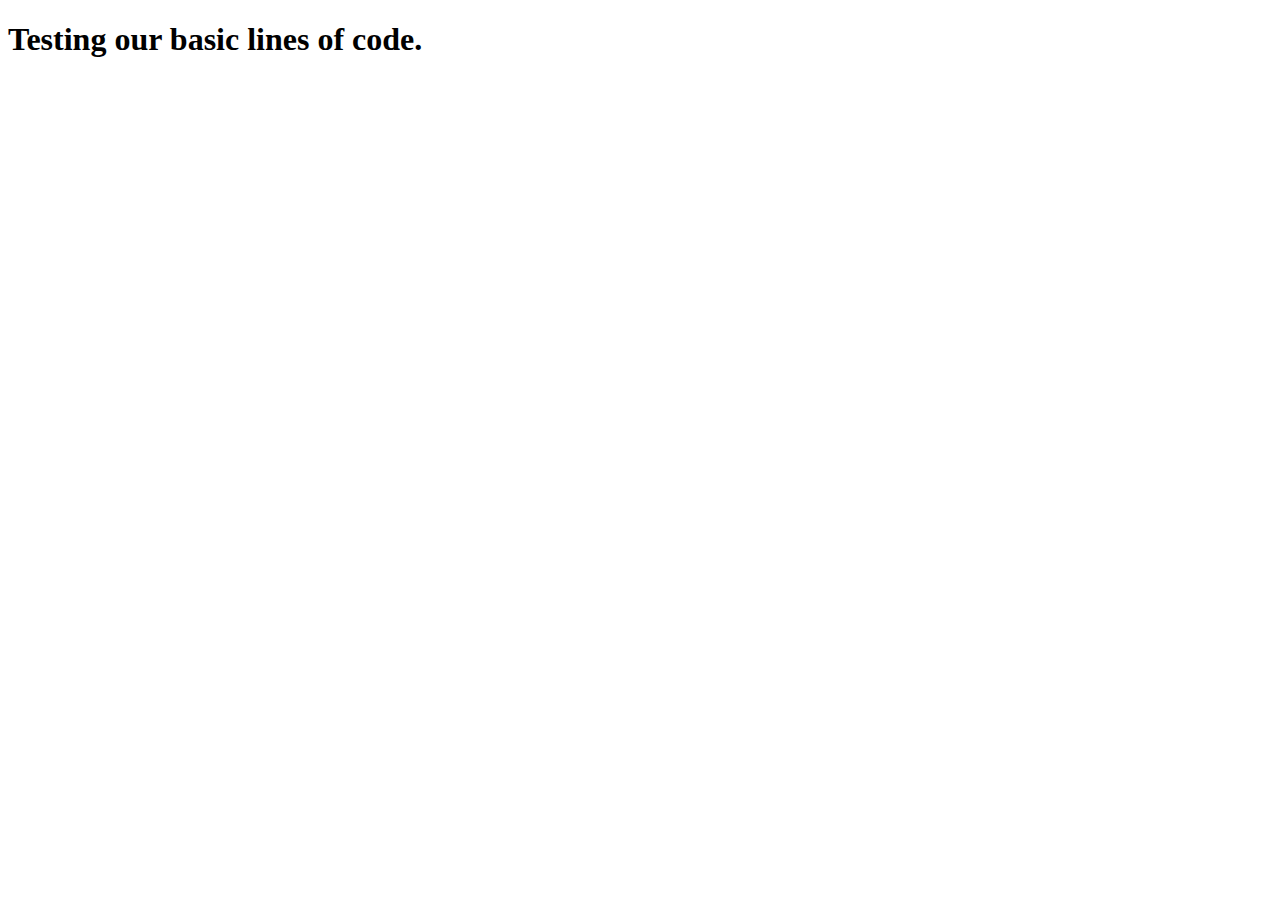
<file: index.html>
<!DOCTYPE html>
<html>
    <head>
        <title>EDIA | Coding Class with أستاذ إبراهيم دهاب</title>
    </head>

    <body>

        <h1>
            Testing our basic lines of code.
        </h1>

    </body>
</html>
</file>
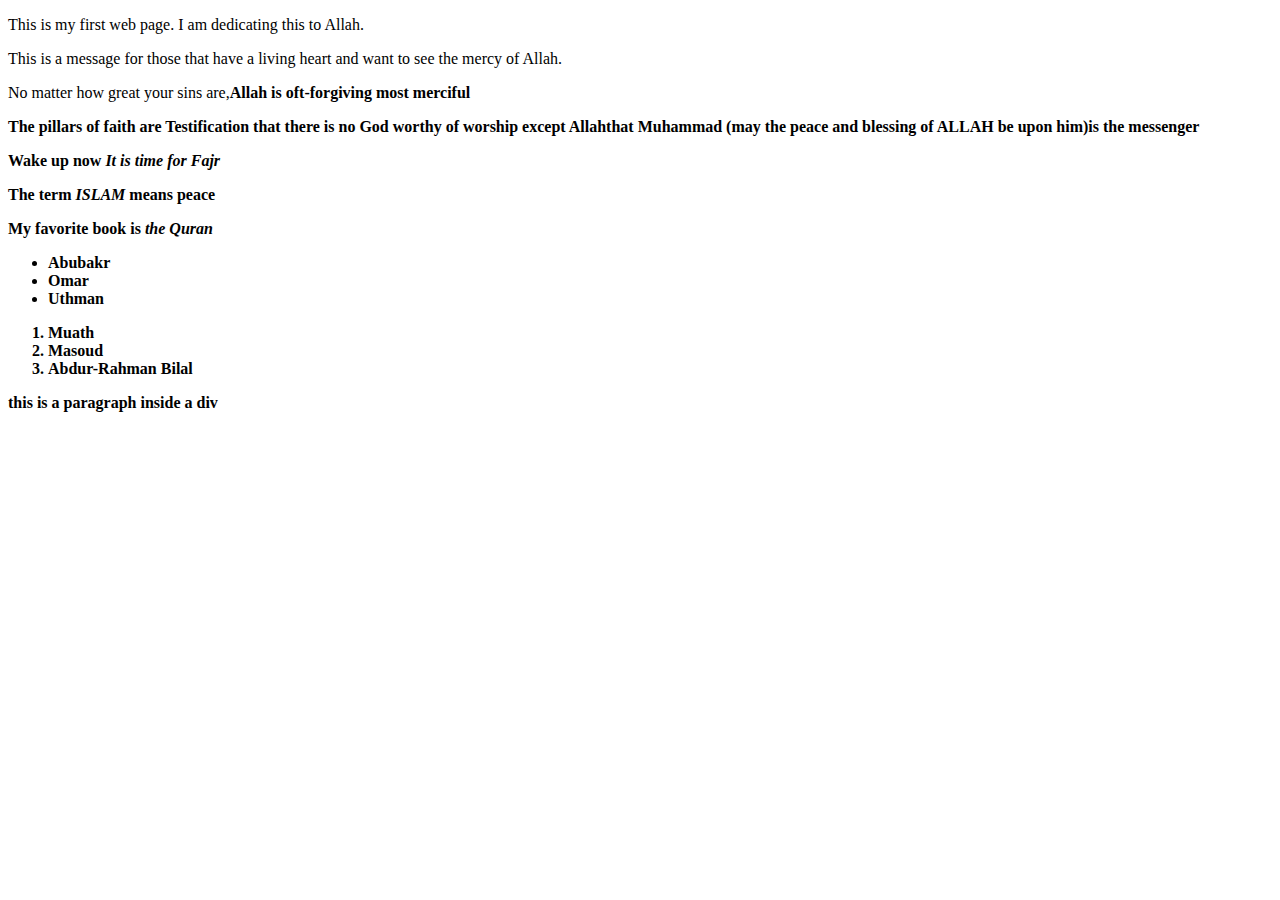
<file: 11_27_22/index.html>
<!DOCTYPE html>
<html lang="en">
<head>
    <meta charset="UTF-8">
    <meta http-equiv="X-UA-Compatible" content="IE=edge">
    <meta name="viewport" content="width=device-width, initial-scale=1.0">
    <title>My Fist Webpage</title>
</head>
<body>
   <p> This is my first web page. I am dedicating this to Allah.</p>
   <!-- br is used to break lines -->
   <p> This is a message for those that have a living heart and want to see the mercy of Allah.</p>
   <!--Strong tag can be used to indicate that the range of a text has importance-->

<p>No matter how great your sins are,<strong>Allah is oft-forgiving most merciful
</p>


<p>
<!-- Bold tags can be used to draw attention of the reader to a range of text -->

<p>
The pillars of faith are<b> Testification that there is no God worthy of worship except Allah</b>that Muhammad (may the peace and blessing of ALLAH be upon him)is the messenger </p>

<p>Wake up now <em>It is time for Fajr</em></p>

<p>The term <i>ISLAM</i> means peace</p>


<p>My favorite book is <i>the Quran</i></p>

<!-- lists can be unordered using te <ul> tag. List itens are
specified using the <li> tag -->
<p>
<ul>
    <li>Abubakr</li>
    <li>Omar</li>
    <li>Uthman</li>
</ul></p>
<p>
    <ol>
        <li>Muath</li>
        <li>Masoud</li>
        <li>Abdur-Rahman Bilal</li>

    </ol>

    <div><p>this is a paragraph inside a div</p></div>
</p>
</body>
</html>
</file>
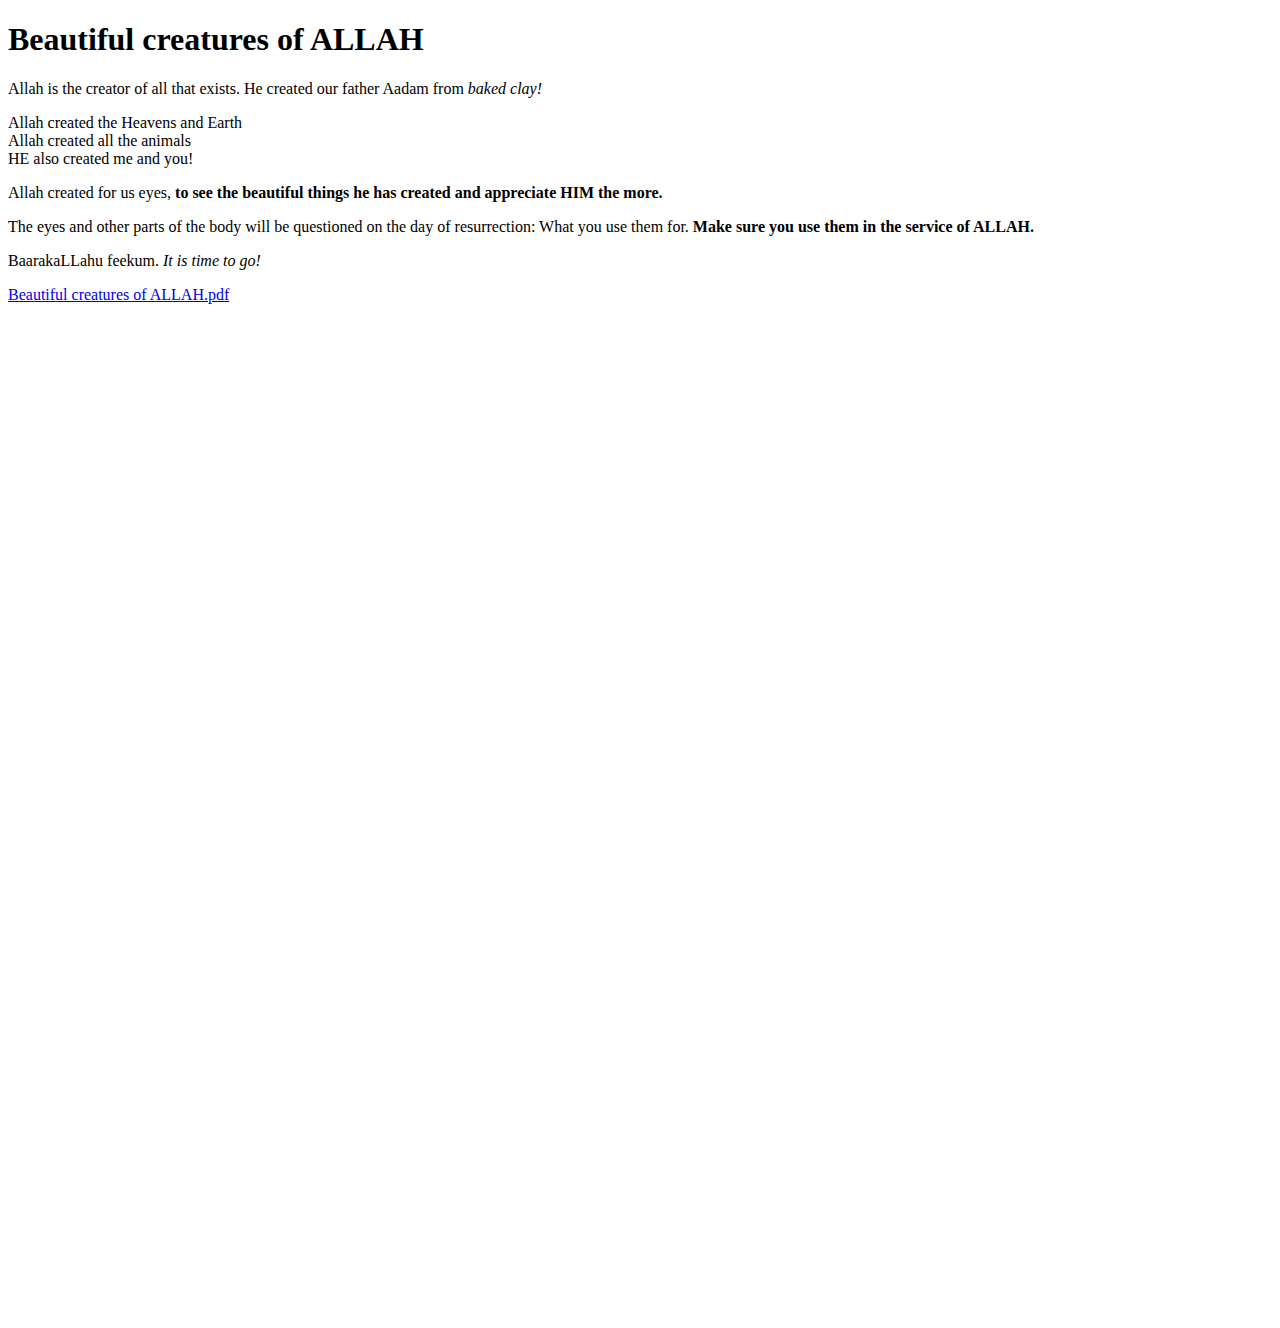
<file: 11_30_22 HW/index.html>
<!DOCTYPE html>
<html lang="en">
<head>
    <meta charset="UTF-8">
    <meta http-equiv="X-UA-Compatible" content="IE=edge">
    <meta name="viewport" content="width=device-width, initial-scale=1.0">
    <link rel="stylesheet" href="./style.css">
    <title>Beautiful creatures of ALLAH</title>
</head>
<body>
    <h1><b>Beautiful creatures of ALLAH</b></h1>
    <p>Allah is the creator of all that exists. He created our father Aadam from <em>baked clay!</em></p>
    <p>Allah created the Heavens and Earth <br>
        Allah created all the animals <br>
        HE also created me and you! <br>
        </p>
        <p>Allah created for us eyes, <b>to see the beautiful things he has created and appreciate HIM the more.</b></p>
        <p>The eyes and other parts of the body will be questioned on the day of resurrection: What you use them for. <b>Make sure you use them in the service of ALLAH.</b></p>
        <p>BaarakaLLahu feekum. <em>It is time to go!</em></p>

        <p><a href="./Beautiful creatures of ALLAH.pdf">Beautiful creatures of ALLAH.pdf</a> </p>
        <iframe src="./Beautiful creatures of ALLAH.pdf" width="90%" height="1000" ></iframe>
</body>
</html>
</file>
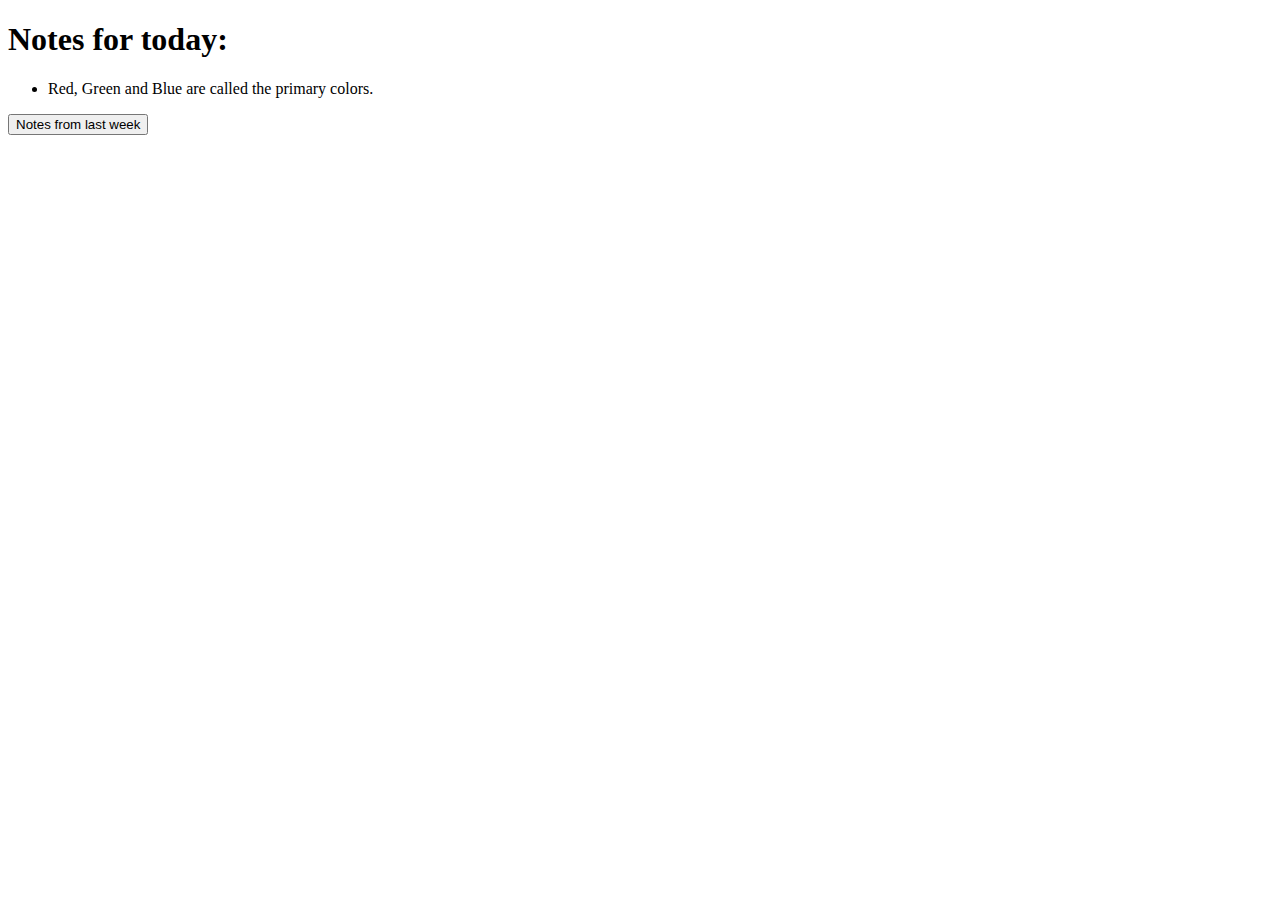
<file: 12_18_22/index.html>
<!DOCTYPE html>
<html lang="en">
<head>
    <meta charset="UTF-8">
    <meta http-equiv="X-UA-Compatible" content="IE=edge">
    <meta name="viewport" content="width=device-width, initial-scale=1.0">
    <title>Document</title>
</head>
<body>
    <h1>Notes for today:</h1>
    <p>
        <ul>
            <li>Red, Green and Blue are called the primary colors.</li>

        </ul>


    </p>
    <a href="../12.11.22 clas/index.html"><button>Notes from last week</button></a>
</body>
</html>
</file>
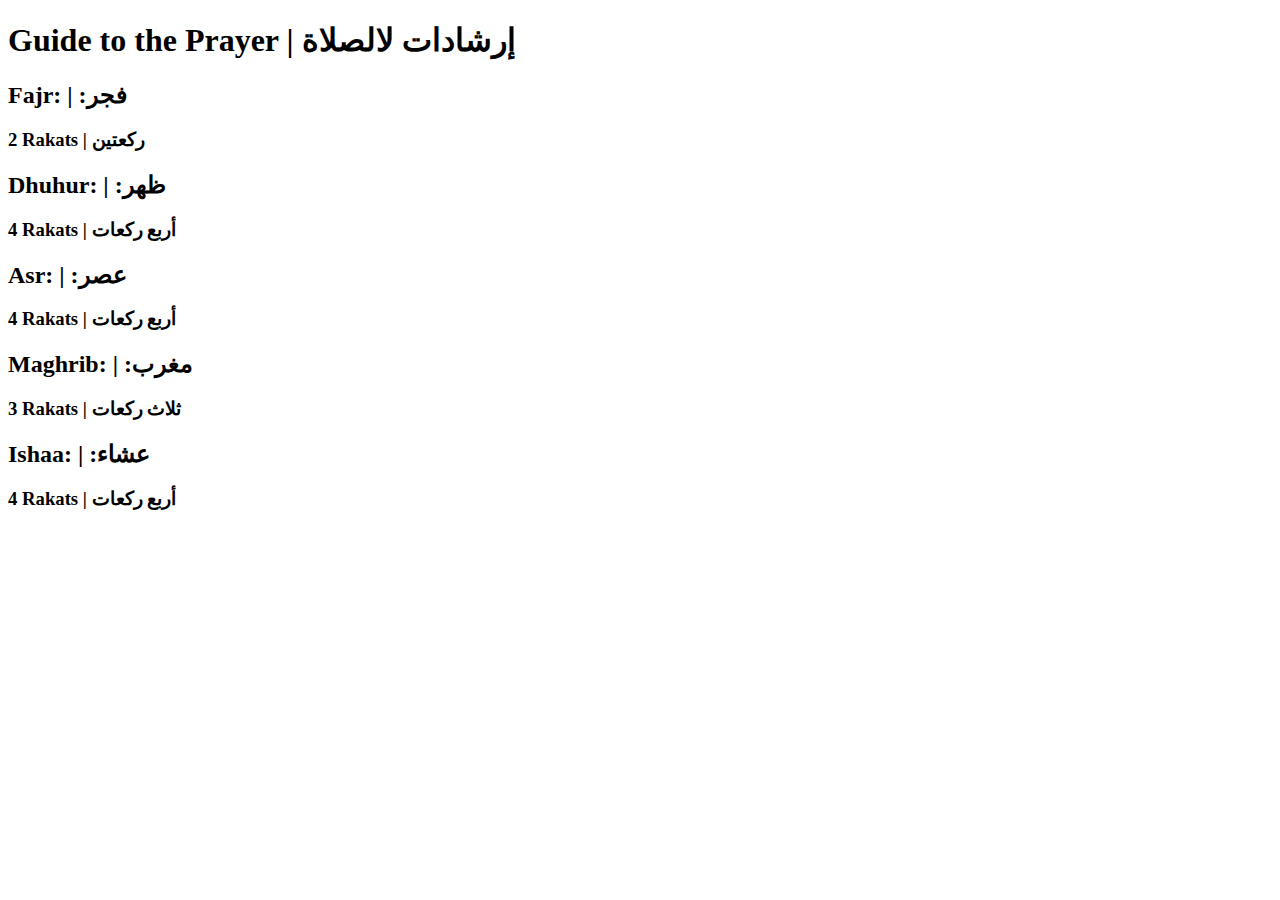
<file: Salah Website/index.html>
<!DOCTYPE html>
<html lang="en">
<head>
    <meta charset="UTF-8">
    <meta http-equiv="X-UA-Compatible" content="IE=edge">
    <meta name="viewport" content="width=device-width, initial-scale=1.0">
    <title>Guide to Prayer | EDIA </title>
</head>
<body>
    <h1>Guide to the Prayer | إرشادات لالصلاة </h1>
    <h2>Fajr: | :فجر</h2>
    <h3>2 Rakats | ركعتين </h3>
    <h2>Dhuhur: | :ظهر</h2>
    <h3>4 Rakats | أربع ركعات</h3>
    <h2>Asr: | :عصر</h2>
    <h3>4 Rakats | أربع ركعات</h3>
    <h2>Maghrib: | :مغرب</h2>
    <h3>3 Rakats | ثلاث ركعات</h3>
    <h2>Ishaa: | :عشاء</h2>
    <h3>4 Rakats | أربع ركعات</h3>


</body>
</html>
</file>
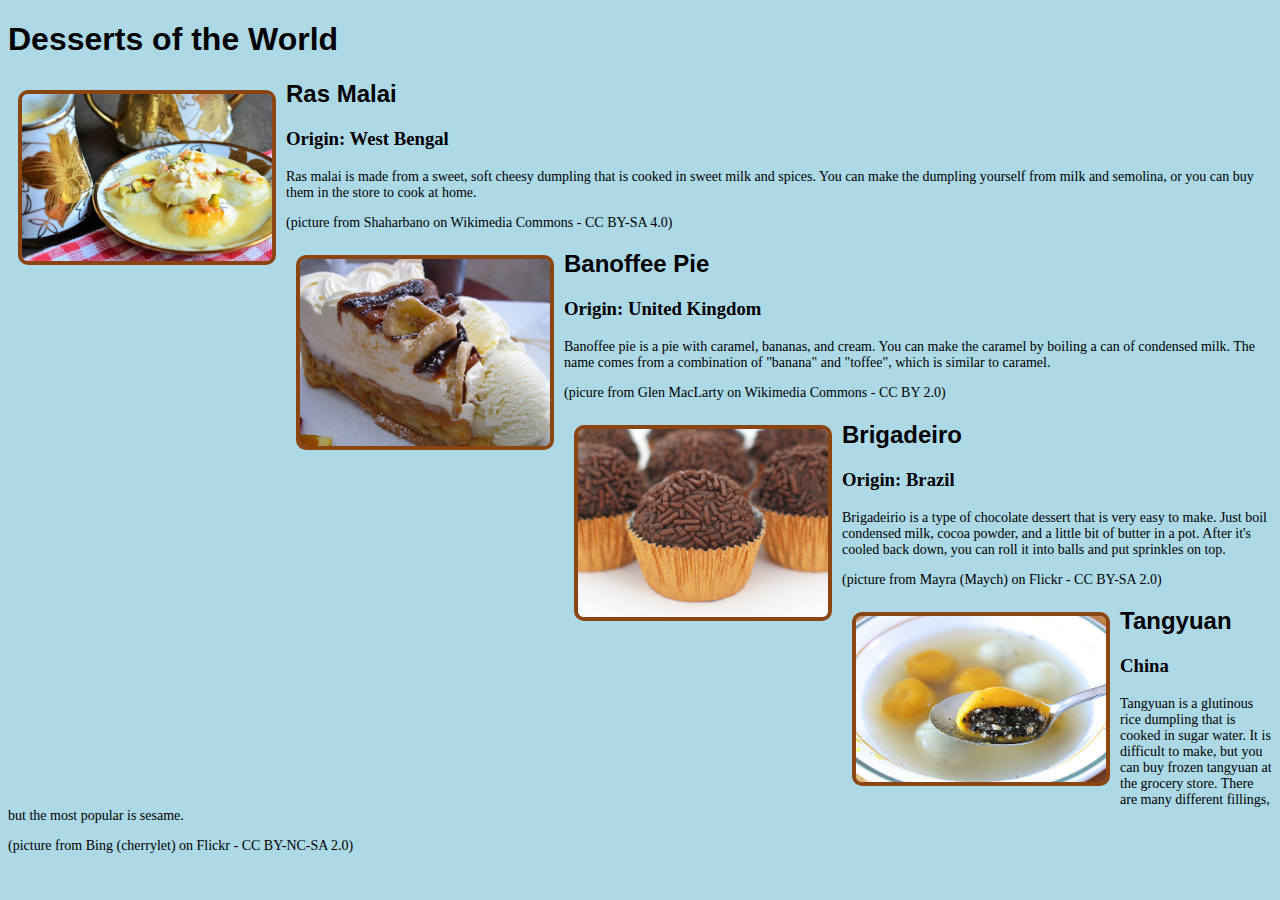
<file: 01_15_22/Class Task/index.html>
<!DOCTYPE html>
<html>
<head>
   <link rel="stylesheet" href="style.css">
</head>
<body>
  <h1>Desserts of the World</h1>
  <img src="rasmalai.jpg"
       alt="Ras Malai"/>
<h2>Ras Malai</h2>
  <h3>Origin: West Bengal</h3>

  <p>
    Ras malai is made from a sweet, soft cheesy dumpling that is
    cooked in sweet milk and spices.  You can make the dumpling
    yourself from milk and semolina, or you can buy them in the
    store to cook at home.
  </p>
  <p>(picture from Shaharbano on Wikimedia Commons - CC BY-SA 4.0)</p>
  <img src="pie.jpg"
       alt="Banoffee Pie"/>   <h2>Banoffee Pie</h2>
  <h3>Origin: United Kingdom</h3>

  <p>
    Banoffee pie is a pie with caramel, bananas, and cream.  You
    can make the caramel by boiling a can of condensed milk.  The
    name comes from a combination of "banana" and "toffee", which
    is similar to caramel.

  </p>
  <p>(picure from Glen MacLarty on Wikimedia Commons - CC BY 2.0)</p>
 <img src="brigadeiro.jpg"
       alt="Brigadeiro"/>
  <h2>Brigadeiro</h2>
  <h3>Origin: Brazil</h3>

  <p>
    Brigadeirio is a type of chocolate dessert that is very easy to
    make.  Just boil condensed milk, cocoa powder, and a little bit
    of butter in a pot.  After it's cooled back down, you can roll
    it into balls and put sprinkles on top.
</p>
  <p>(picture from Mayra (Maych) on Flickr - CC BY-SA 2.0)</p>
   <img src="tangyuan.jpg"
       alt="Tangyuan"/>
  <h2>Tangyuan</h2>
  <h3>China</h3>

  <p>
    Tangyuan is a glutinous rice dumpling that is cooked in sugar
    water.  It is difficult to make, but you can buy frozen tangyuan
    at the grocery store.  There are many different fillings, but the
    most popular is sesame.
  </p>
  <p>(picture from Bing (cherrylet) on Flickr - CC BY-NC-SA 2.0)</p>

</body>
</html>
</file>
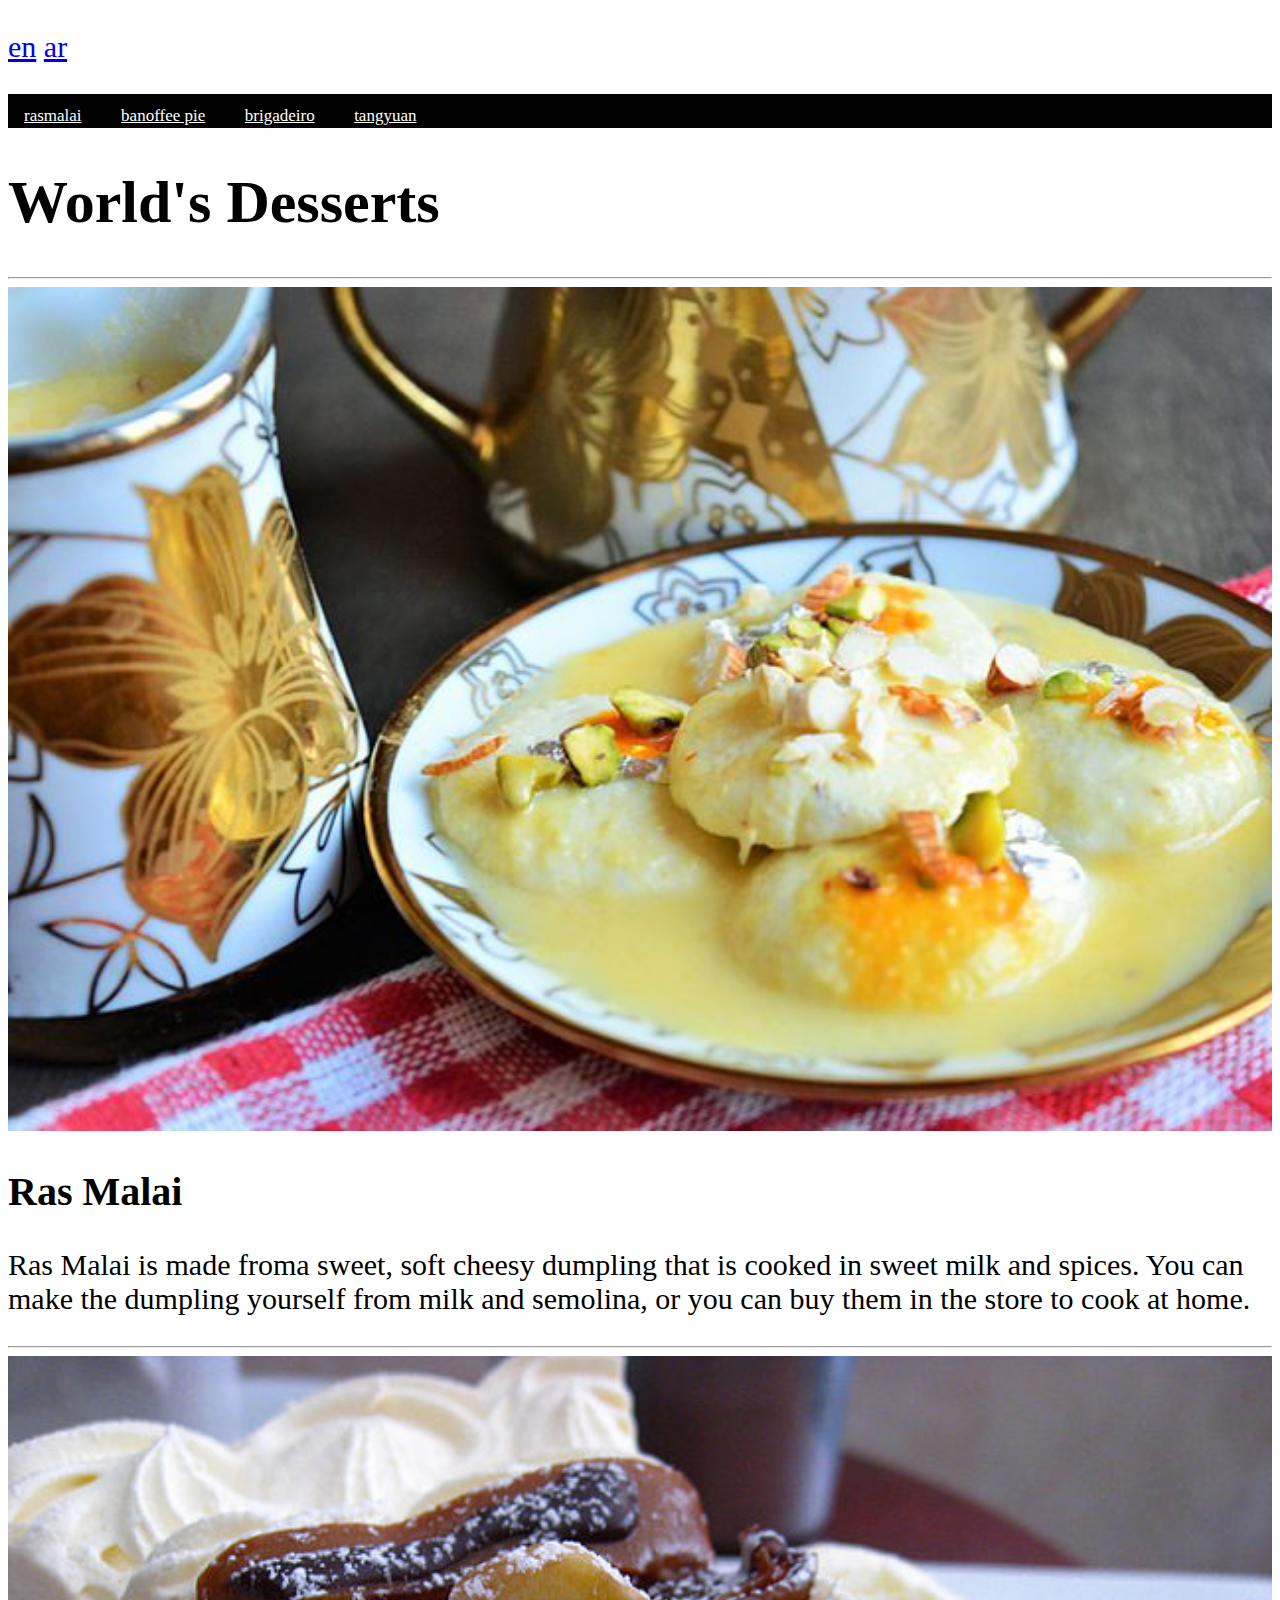
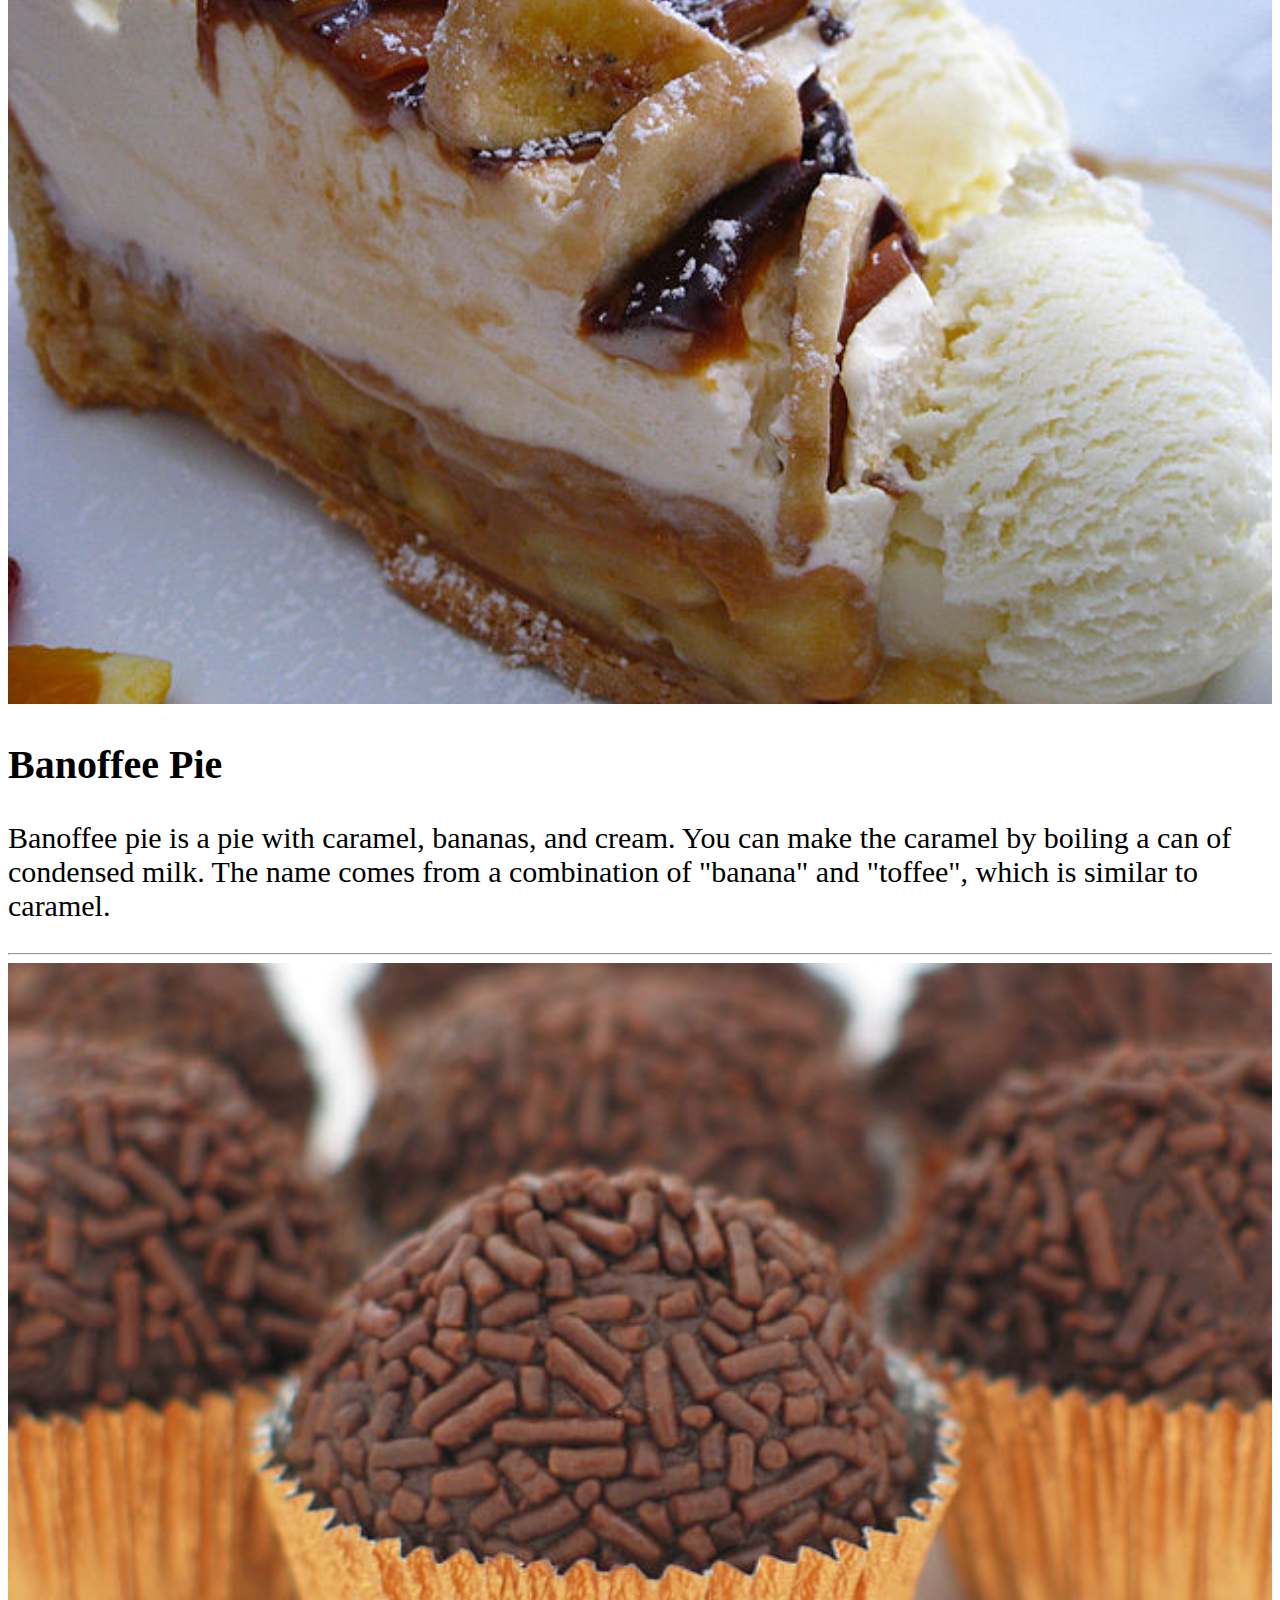
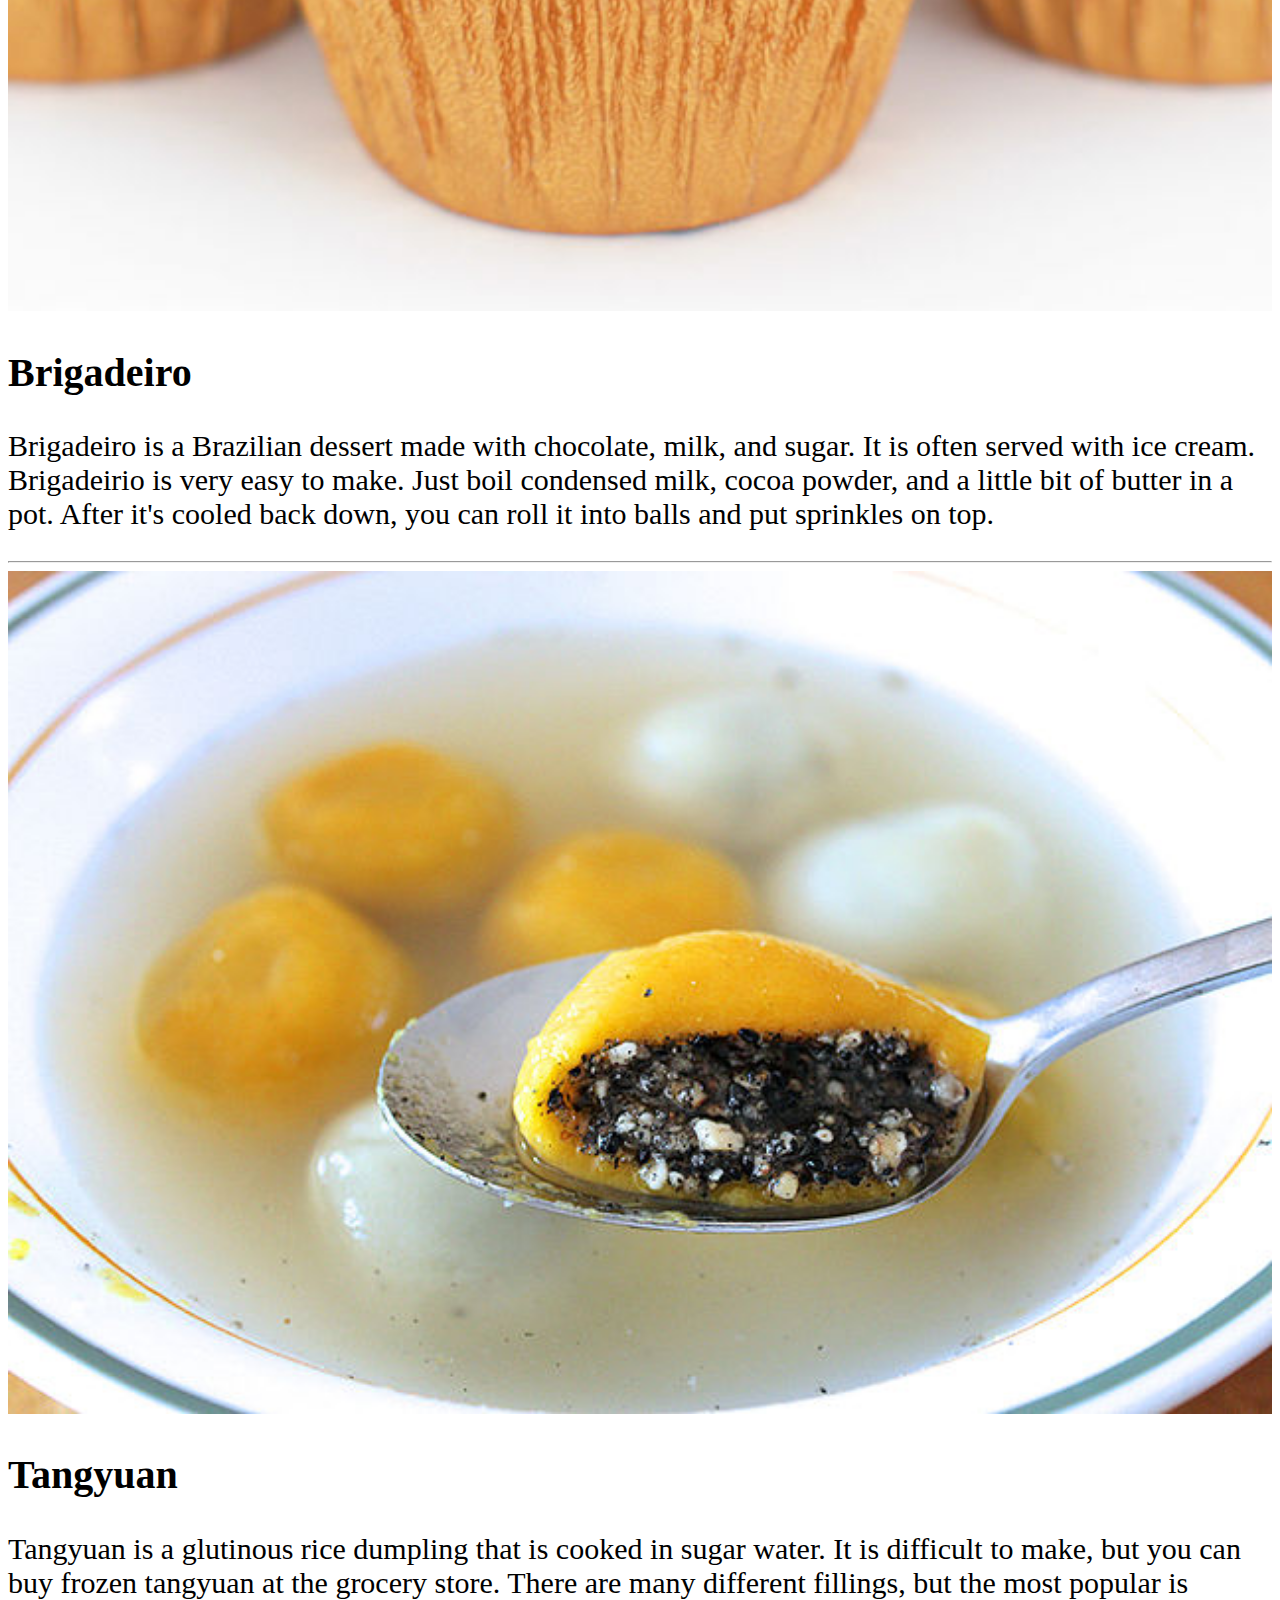
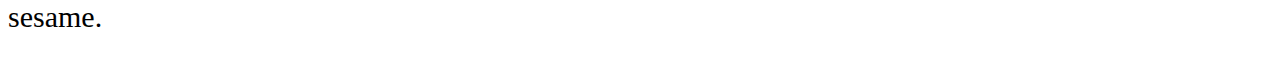
<file: 01_15_22/Class Task/Work/index.html>
<!DOCTYPE html>
<html lang="en">
<head>
  <meta charset="UTF-8">
  <meta http-equiv="X-UA-Compatible" content="IE=edge">
  <meta name="viewport" content="width=device-width, initial-scale=1.0">
  <link rel="stylesheet" href="style.css">
  <title>Some Foreign Foods</title>
</head>
<body>
  <nav>
    <p><a href="./">en</a>                      <a href="./ar/index.html">ar</a> </p>

    <p id="navfood" class="navfood" title="Navigation for food"><a href="#rasmalai">rasmalai</a>  <a href="#banoffee">banoffee pie</a>       <a href="#brigadeiro">brigadeiro</a>    <a href="#tangyuan">tangyuan</a>   </p>
  </nav>
  <main>

  <h1 class="world" title="World's Desserts">World's Desserts</h1>
  <hr>
  <div class="rasmalai" id="rasmalai">
    <img src="rasmalai.jpg" alt="Ras Malai. A food originated from West Bengal." title="Ras Malai. A food originated from West Bengal. (picture from Shaharbano on Wikimedia Commons - CC BY-SA 4.0)" width="100%" height="auto">
<h2>
  Ras Malai
</h2>
<p>
  Ras Malai is made froma sweet, soft cheesy dumpling that is cooked in sweet milk and spices. You can make the dumpling yourself from milk and semolina, or you can buy them in the store to cook at home.
</p>
</div>
<hr>
<div class="banoffee" id="banoffee">
  <img src="pie.jpg" alt="Banoffee pie. A dessert from the United Kingdom." title="Banoffee pie. A dessert from the United Kingdom. (picure from Glen MacLarty on Wikimedia Commons - CC BY 2.0)" width="100%" height="auto">
  <h2>Banoffee Pie</h2>
  <p>
    Banoffee pie is a pie with caramel, bananas, and cream. You can make the caramel by boiling a can of condensed milk. The name comes from a combination of "banana" and "toffee", which is similar to caramel.
  </p>
</div>
<hr>
<div class="brigadeiro" id="brigadeiro">
  <img src="brigadeiro.jpg" alt="Brigadeiro. A dessert from Brazil." title="Brigadeiro. A dessert from Brazil. (picture from Mayra (Maych) on Flickr - CC BY-SA 2.0)" width="100%" height="auto">
  <h2>Brigadeiro</h2>
  <p>
    Brigadeiro is a Brazilian dessert made with chocolate, milk, and sugar. It is often served with ice cream. Brigadeirio is very easy to make. Just boil condensed milk, cocoa powder, and a little bit of butter in a pot.  After it's cooled back down, you can roll it into balls and put sprinkles on top.
  </p>
</div>
<hr>
<div class="tangyuan" id="tangyuan">
  <img src="tangyuan.jpg" alt="Tangyuan. A dessert from China." title="Tangyuan. A dessert from China. (picture from Bing (cherrylet) on Flickr - CC BY-NC-SA 2.0)" width="100%" height="auto">
  <h2>Tangyuan</h2>
  <p>Tangyuan is a glutinous rice dumpling that is cooked in sugar water. It is difficult to make, but you can buy frozen tangyuan at the grocery store. There are many different fillings, but the most popular is sesame.</p>
</div>

</main>
</body>
</html>
</file>
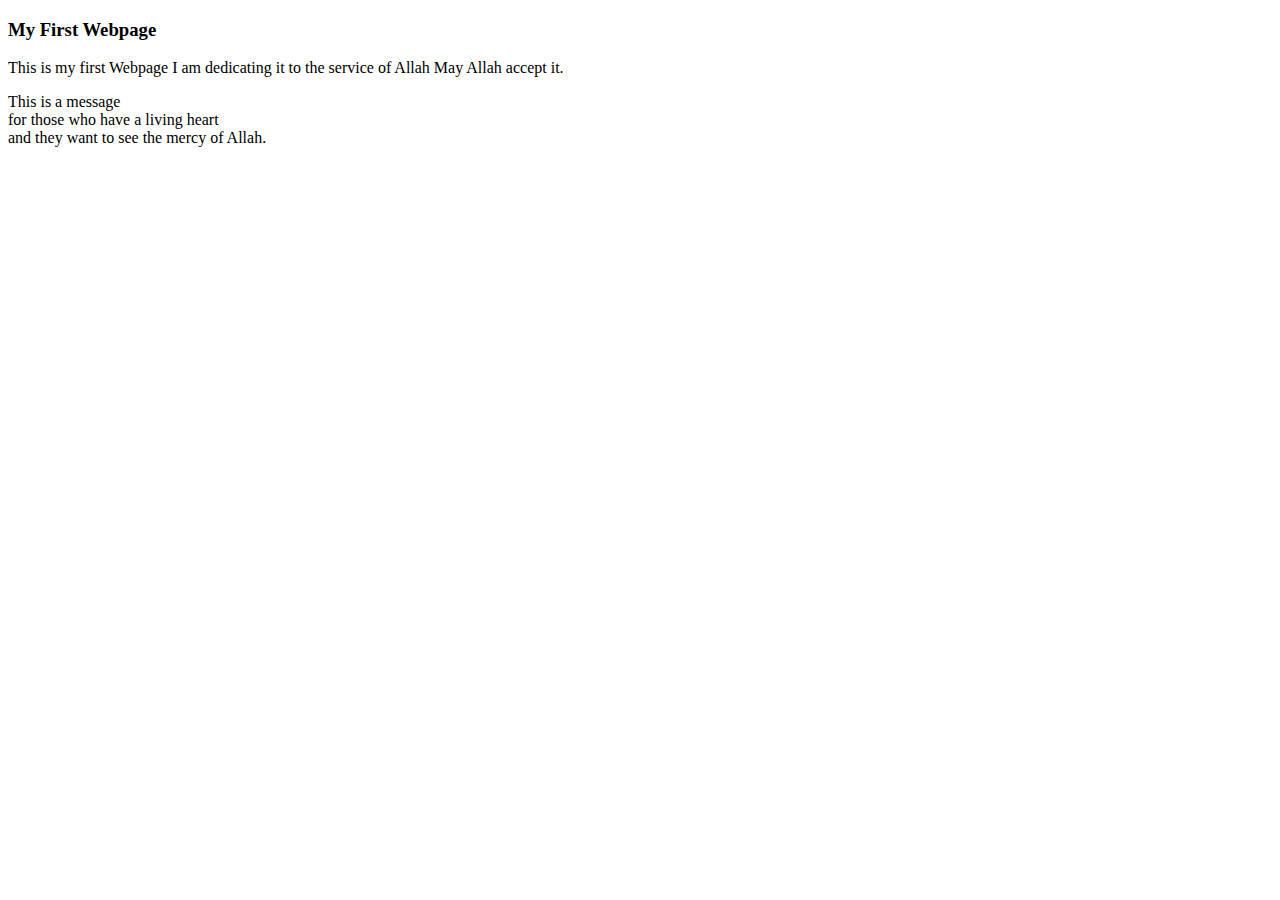
<file: class_task_11_20_22.html>
<!DOCTYPE html>
<html>

<head>
    <title> My class task</title>

</head>

<body>
    <h3>My First Webpage</h3>

    <p>
        This is my first Webpage
        I am dedicating it to the service of Allah
        May Allah accept it.
    </p>

    This is a message <br>for those who have a living heart <br>and they want to see the mercy of Allah.
    <!-- Strong tag can be used to indicate that range of text has importance-->

</body>

</html>
</file>
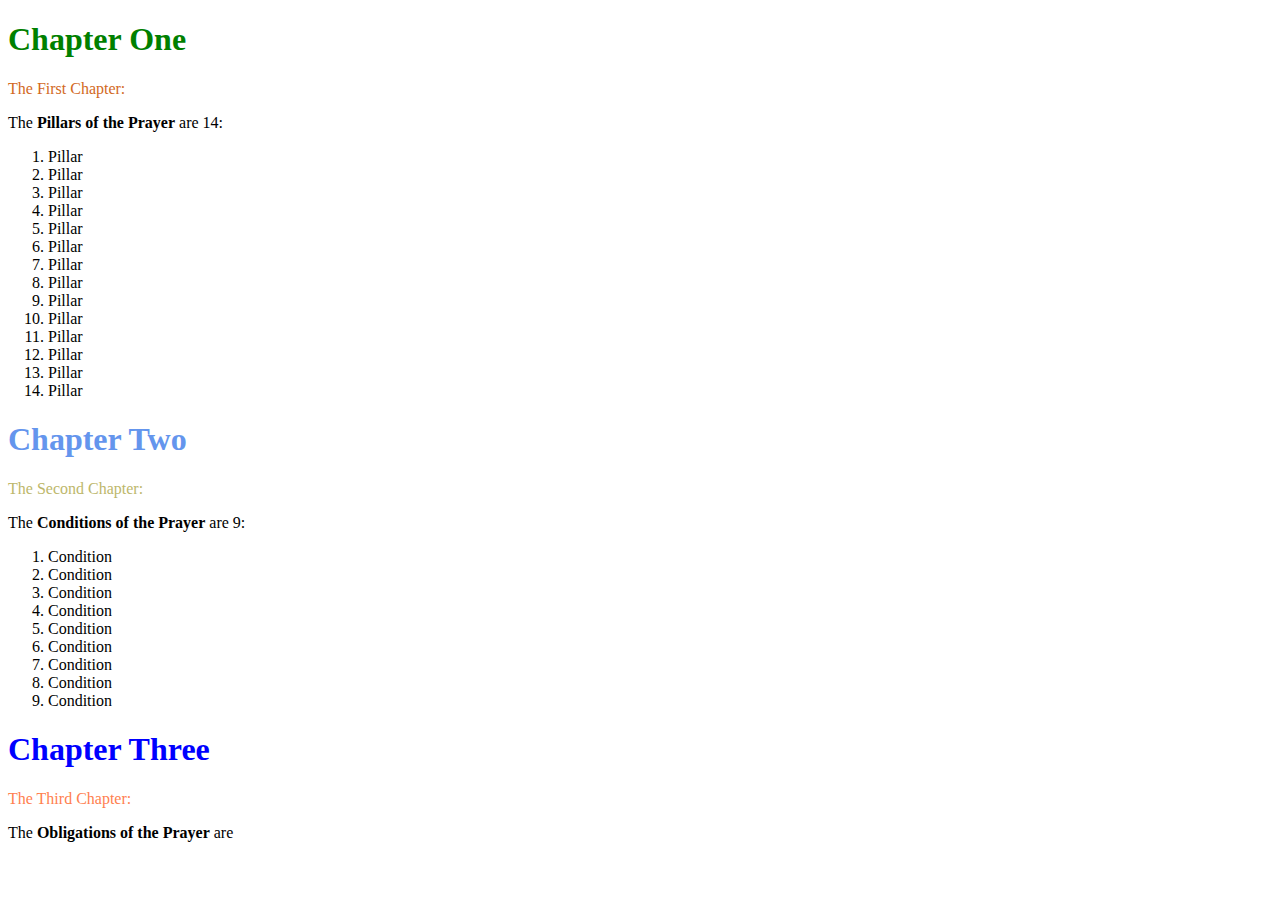
<file: 12_4_22 class/class9_task2.html>
<!DOCTYPE html>
<html lang="en">
<head>
    <meta charset="UTF-8">
    <meta http-equiv="X-UA-Compatible" content="IE=edge">
    <meta name="viewport" content="width=device-width, initial-scale=1.0">
    <title>Class 9 Task 2</title>
    <link rel="stylesheet" href="style.css">
</head>
<body>
    <h1 id = "header1">Chapter One</h1>
    <p id="paragraph1">The First Chapter:</p>
    <p>The <b>Pillars of the Prayer</b> are 14:</p>
    <ol>
        <li>Pillar</li>
        <li>Pillar</li>
        <li>Pillar</li>
        <li>Pillar</li>
        <li>Pillar</li>
        <li>Pillar</li>
        <li>Pillar</li>
        <li>Pillar</li>
        <li>Pillar</li>
        <li>Pillar</li>
        <li>Pillar</li>
        <li>Pillar</li>
        <li>Pillar</li>
        <li>Pillar</li>
    </ol>
    <h1 id = "header2">Chapter Two</h1>
    <p id="paragraph2"> The Second Chapter:</p>
    <p>The <b>Conditions of the Prayer</b> are 9:</p>
    <ol>
        <li>Condition</li>
        <li>Condition</li>
        <li>Condition</li>
        <li>Condition</li>
        <li>Condition</li>
        <li>Condition</li>
        <li>Condition</li>
        <li>Condition</li>
        <li>Condition</li>
    </ol>
    <h1 id = "header3">Chapter Three</h1>
    <p id="paragraph3">The Third Chapter:</p>
    <p>The <b>Obligations of the Prayer</b> are </p>

</body>
</html>
</file>
<file: 11_30_22 HW/style.css>
iframe {
    display: block;
    border-style:none;
}
</file>
<file: 01_15_22/Class Task/style.css>
body {
  background-color: lightblue;
}

h1 {
    font-family: sans-serif;
}

h2 {
font-family: sans-serif;
}

img {
  float: left;
  width: 250px;
  margin: 10px;
  border-color: saddlebrown;
  border-width: 4px;
  border-style: solid;
  border-radius: 10px;
}

p {
    text-align: left;
    font-family: fantasy;
    font-size: 14px;
}
</file>
<file: 01_15_22/Class Task/Work/style.css>
h1{
  font-size: 60px;
}

h2{
  font-size: 40px;
}

p{
  font-size: 30px;
}

.navfood {
  background-color: #000000;
}

.navfood a {
  color: white;
  padding: 14px 16px;
  font-size: 17px;
}
</file>
<file: 12_4_22 class/style.css>
h1 {
    color: darkgreen;
}

#header1 {
    color: green;
}

#header2 {
    color: cornflowerblue;
}

#header3 {
    color: blue;
}

#paragraph1 {
    color: chocolate;
}

#paragraph2 {
    color: darkkhaki;
}

#paragraph3 {
    color: coral;
}
body {
    animation: fadein cubic-bezier(0.25, 1.1, 0.98, -0.26) 0.5s;

}
</file>
